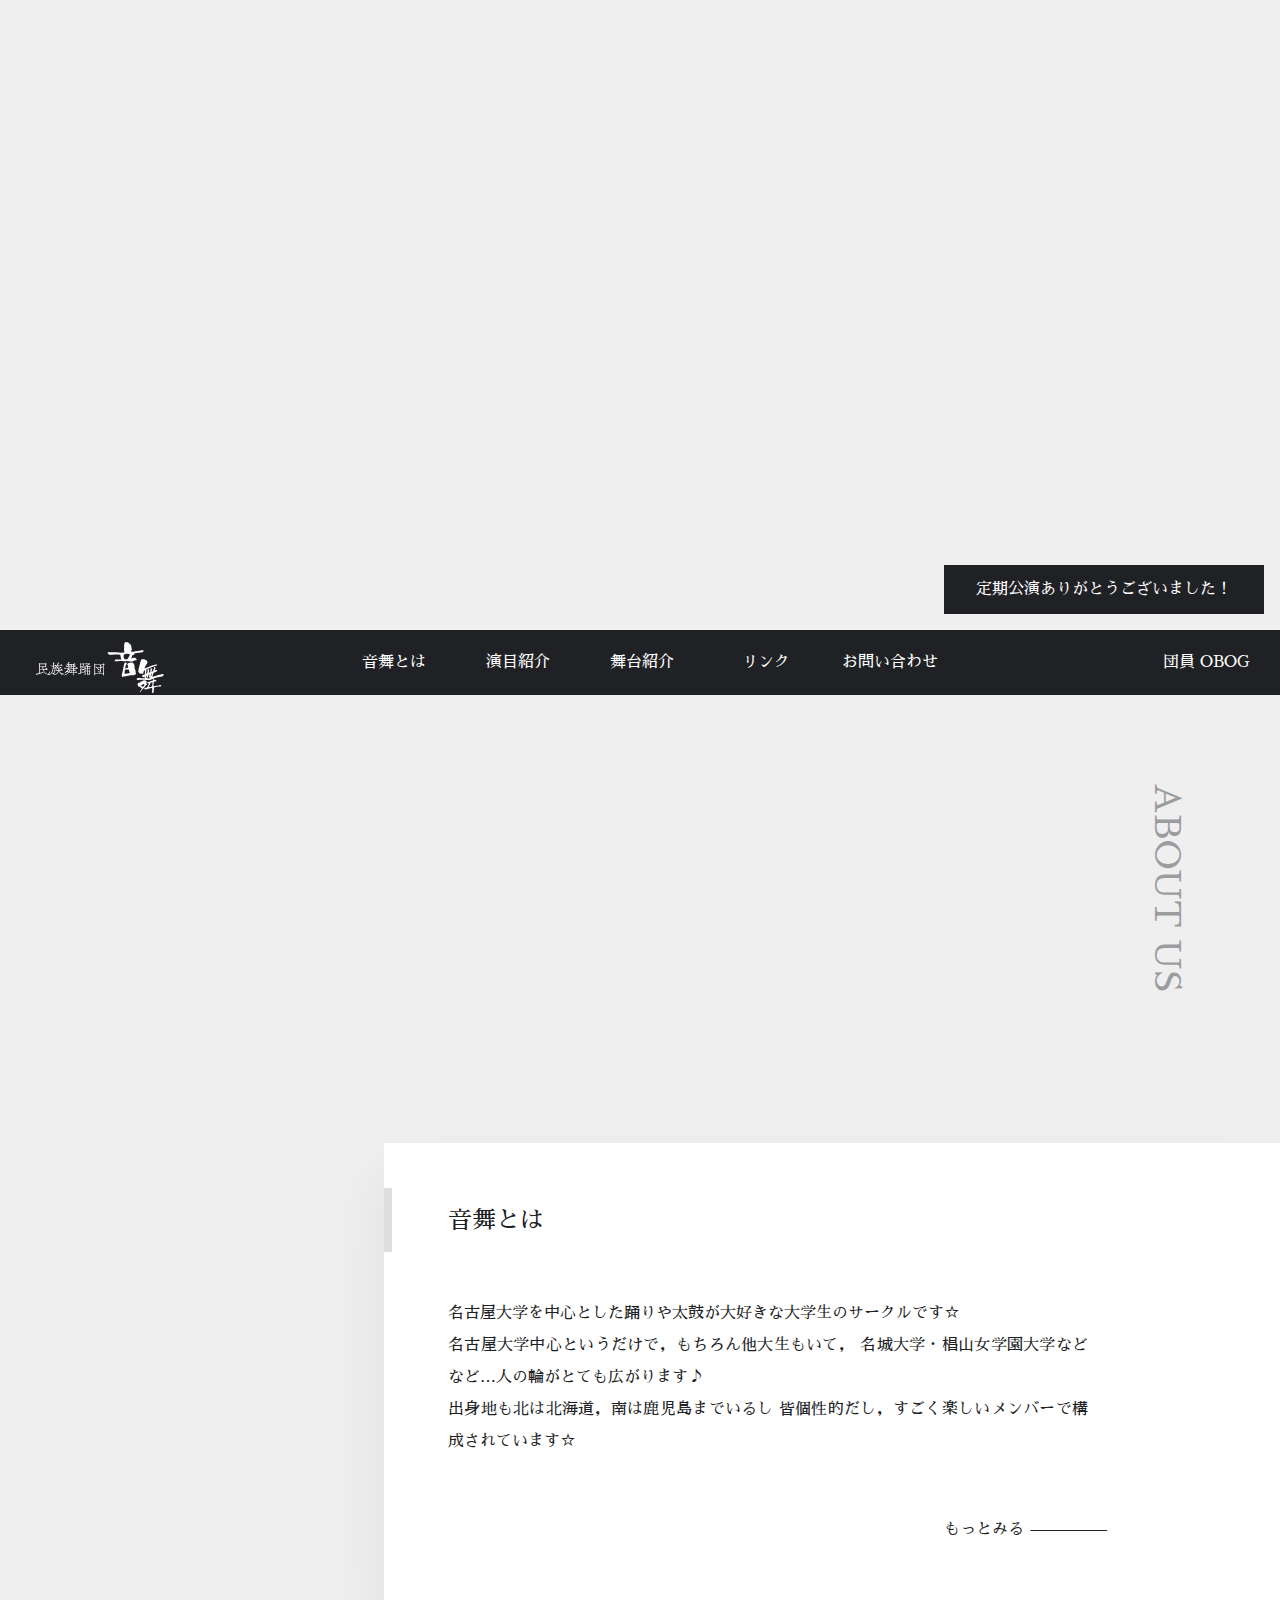
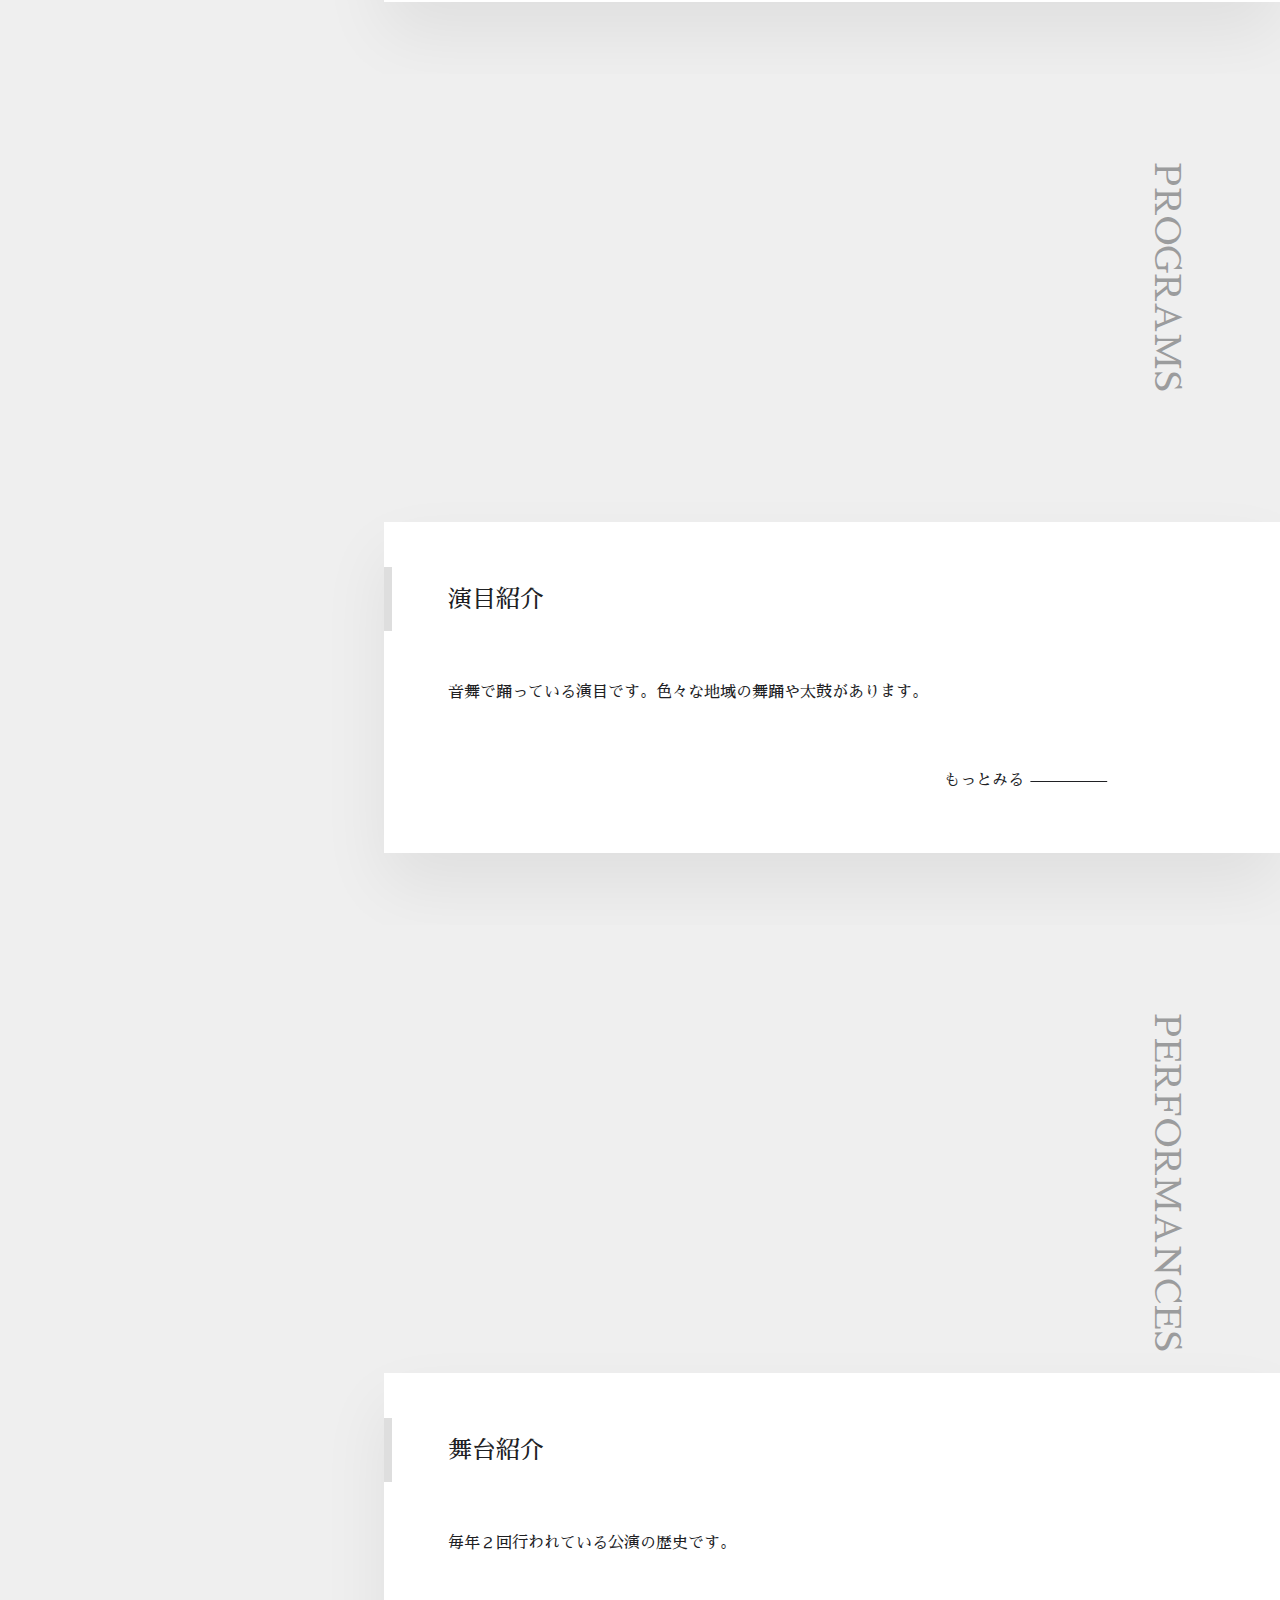
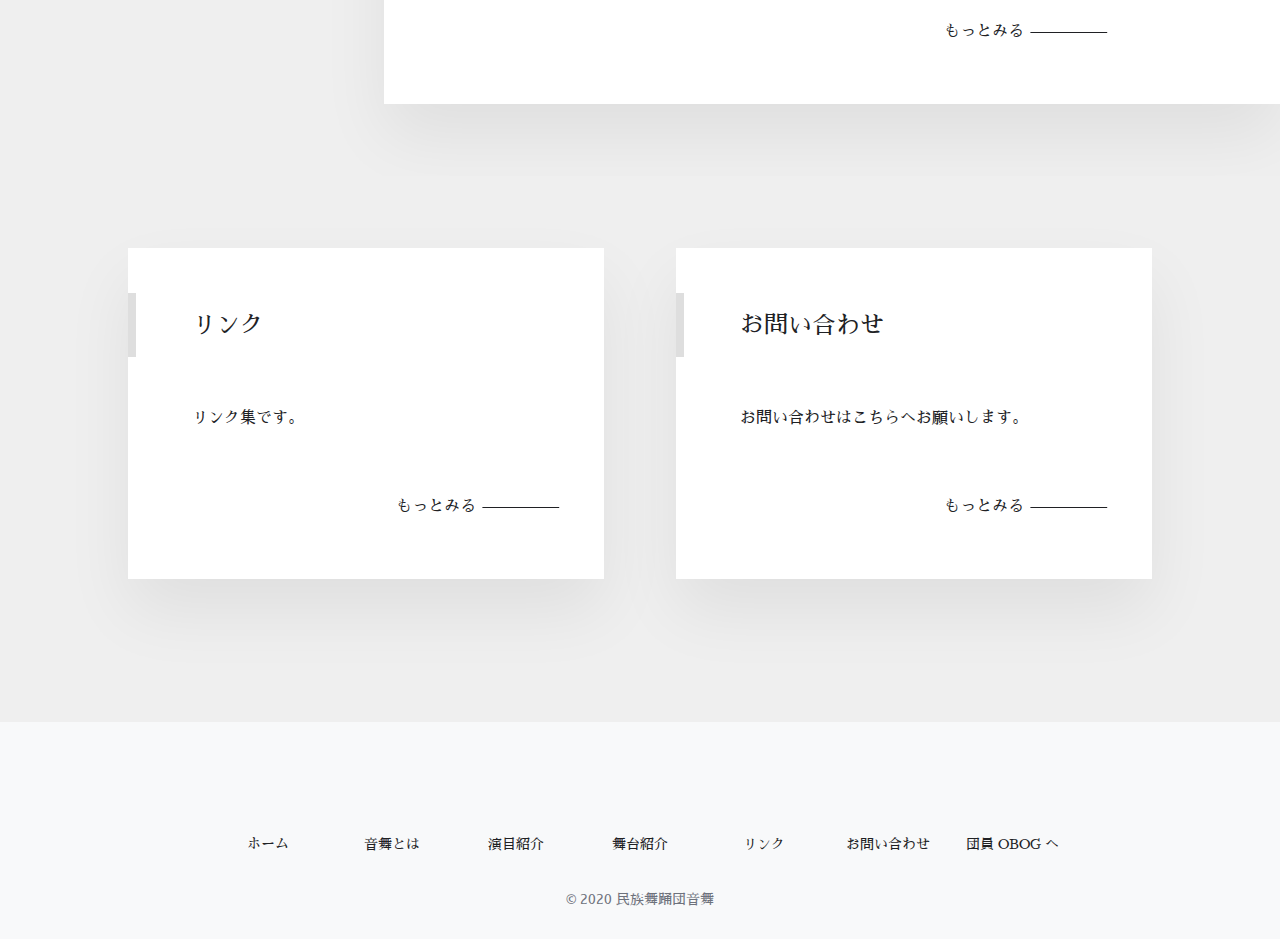
<file: index.html>
<!DOCTYPE html>
<html>

<head>
    <meta charset='utf-8'>
    <meta name='format-detection' content='telephone=no,address=no,email=no'>
    <meta name='viewport' content='width=device-width,user-scalable=no,maximum-scale=1,viewport-fit=cover'>
    <!-- <base href='http://www2.jimu.nagoya-u.ac.jp/minzokuonbu/'> -->
    <link rel='stylesheet' href='resources/css/style.css'>

    <title>民族舞踊団音舞</title>
</head>

<body ontouchend>
    <!-- HEADER -->
    <header class='header'>
        <div class='message'>定期公演ありがとうございました！</div>
    </header>

    <div class='ie'>
        Internet Explorer はサポート対象外です。 <br>
        Microsoft Edge をご使用ください。
    </div>

    <main>
        <nav>
            <input type='checkbox' class='btn' id='checked'>
            <label class='menu-btn' for='checked'>
                <span class='hum top'></span>
                <span class='hum middle'></span>
                <span class='hum bottom'></span>
            </label>

            <div class='nav'>
                <a href='index.html'><div class='logo'></div></a>
                <div class='wrapper header-wrapper'>
                    <a href='About/index.html' class='nav-text header-nav'>音舞とは</a>
                    <a href='Programs/index.html' class='nav-text header-nav'>演目紹介</a>
                    <a href='Performances/index.html' class='nav-text header-nav'>舞台紹介</a>
                    <a href='Link/index.html' class='nav-text header-nav'>リンク</a>
                    <a href='Contact/index.html' class='nav-text header-nav'>お問い合わせ</a>
                </div>
                <a href='OBOG/index.html' class='nav-text header-nav obog'>団員 OBOG</a>
                <div class='nav-sns'>
                    <a href='https://twitter.com/onb_u' class='nav-twitter icon'></a>
                    <a href='https://www.facebook.com/minzokuonbu/' class='nav-facebook icon'></a>
                    <a href='https://www.instagram.com/onsta__gram/' class='nav-instagram icon'></a>
                </div>
            </div>
        </nav>

        <div class='board info'>
            <div class='title'>お知らせ</div>
            <a href='template.html' class='article'><div class='date'>2020.12.24</div>定期公演のお知らせ定期公演のお知らせ定期公演のお知らせ</a>
            <a href='template.html' class='article'><div class='date'>2020.7.24</div>定期公演のお知らせ</a>
            <a href='template.html' class='article'><div class='date'>2020.1.1</div>定期公演のお知らせ</a>
            <a href='template.html' class='more'>もっとみる</a>
        </div>

        <div class='board-wrapper'>
            <div class='board-img about'></div>
            <div class='index'>ABOUT US</div>
            <div class='board'>
                <div class='title'>音舞とは</div>
                <p class='text'>名古屋大学を中心とした踊りや太鼓が大好きな大学生のサークルです☆<br>
                名古屋大学中心というだけで，もちろん他大生もいて，
                名城大学・椙山女学園大学などなど…人の輪がとても広がります♪<br>
                出身地も北は北海道，南は鹿児島までいるし
                皆個性的だし，すごく楽しいメンバーで構成されています☆</p>
                <a href='About/index.html' class='more'>もっとみる</a>
            </div>
        </div>

        <div class='board-wrapper'>
            <div class='board-img programs'></div>
            <div class='index'>PROGRAMS</div>
            <div class='board'>
                <div class='title'>演目紹介</div>
                <p class='text'>音舞で踊っている演目です。色々な地域の舞踊や太鼓があります。</p>
                <a href='Programs/index.html' class='more'>もっとみる</a>
            </div>
        </div>

        <div class='board-wrapper'>
            <div class='board-img preformances'></div>
            <div class='index'>PERFORMANCES</div>
            <div class='board'>
                <div class='title'>舞台紹介</div>
                <p class='text'>毎年２回行われている公演の歴史です。</p>
                <a href='Performances/index.html' class='more'>もっとみる</a>
            </div>
        </div>

        <div class='card-wrapper'>
            <div class='card link'>
                <div class='title'>リンク</div>
                <p class='text'>リンク集です。</p>
                <a href='Link/index.html' class='more'>もっとみる</a>
            </div>
            <div class='card contact'>
                <div class='title'>お問い合わせ</div>
                <p class='text'>お問い合わせはこちらへお願いします。</p>
                <a href='Contact/index.html' class='more'>もっとみる</a>
            </div>
        </div>
    </main>

    <!-- FOOTER -->
    <footer>
        <div class='list'>
            <div class='sns'>
                <a href='https://twitter.com/onb_u' class='twitter icon'></a>
                <a href='https://www.facebook.com/minzokuonbu/' class='facebook icon'></a>
                <a href='https://www.instagram.com/onsta__gram/' class='instagram icon'></a>
            </div>
            <div class='wrapper footer-wrapper'>
                <a href='index.html' class='nav-text footer-nav'>ホーム</a>
                <a href='About/index.html' class='nav-text footer-nav'>音舞とは</a>
                <a href='Programs/index.html' class='nav-text footer-nav'>演目紹介</a>
                <a href='Performances/index.html' class='nav-text footer-nav'>舞台紹介</a>
                <a href='Link/index.html' class='nav-text footer-nav'>リンク</a>
                <a href='Contact/index.html' class='nav-text footer-nav'>お問い合わせ</a>
                <a href='OBOG/index.html' class='nav-text footer-nav'>団員 OBOG へ</a>
                <div class='copyright'>© 2020 民族舞踊団音舞</div>
            </div>
        </div>
    </footer>
</body>

</html>
</file>
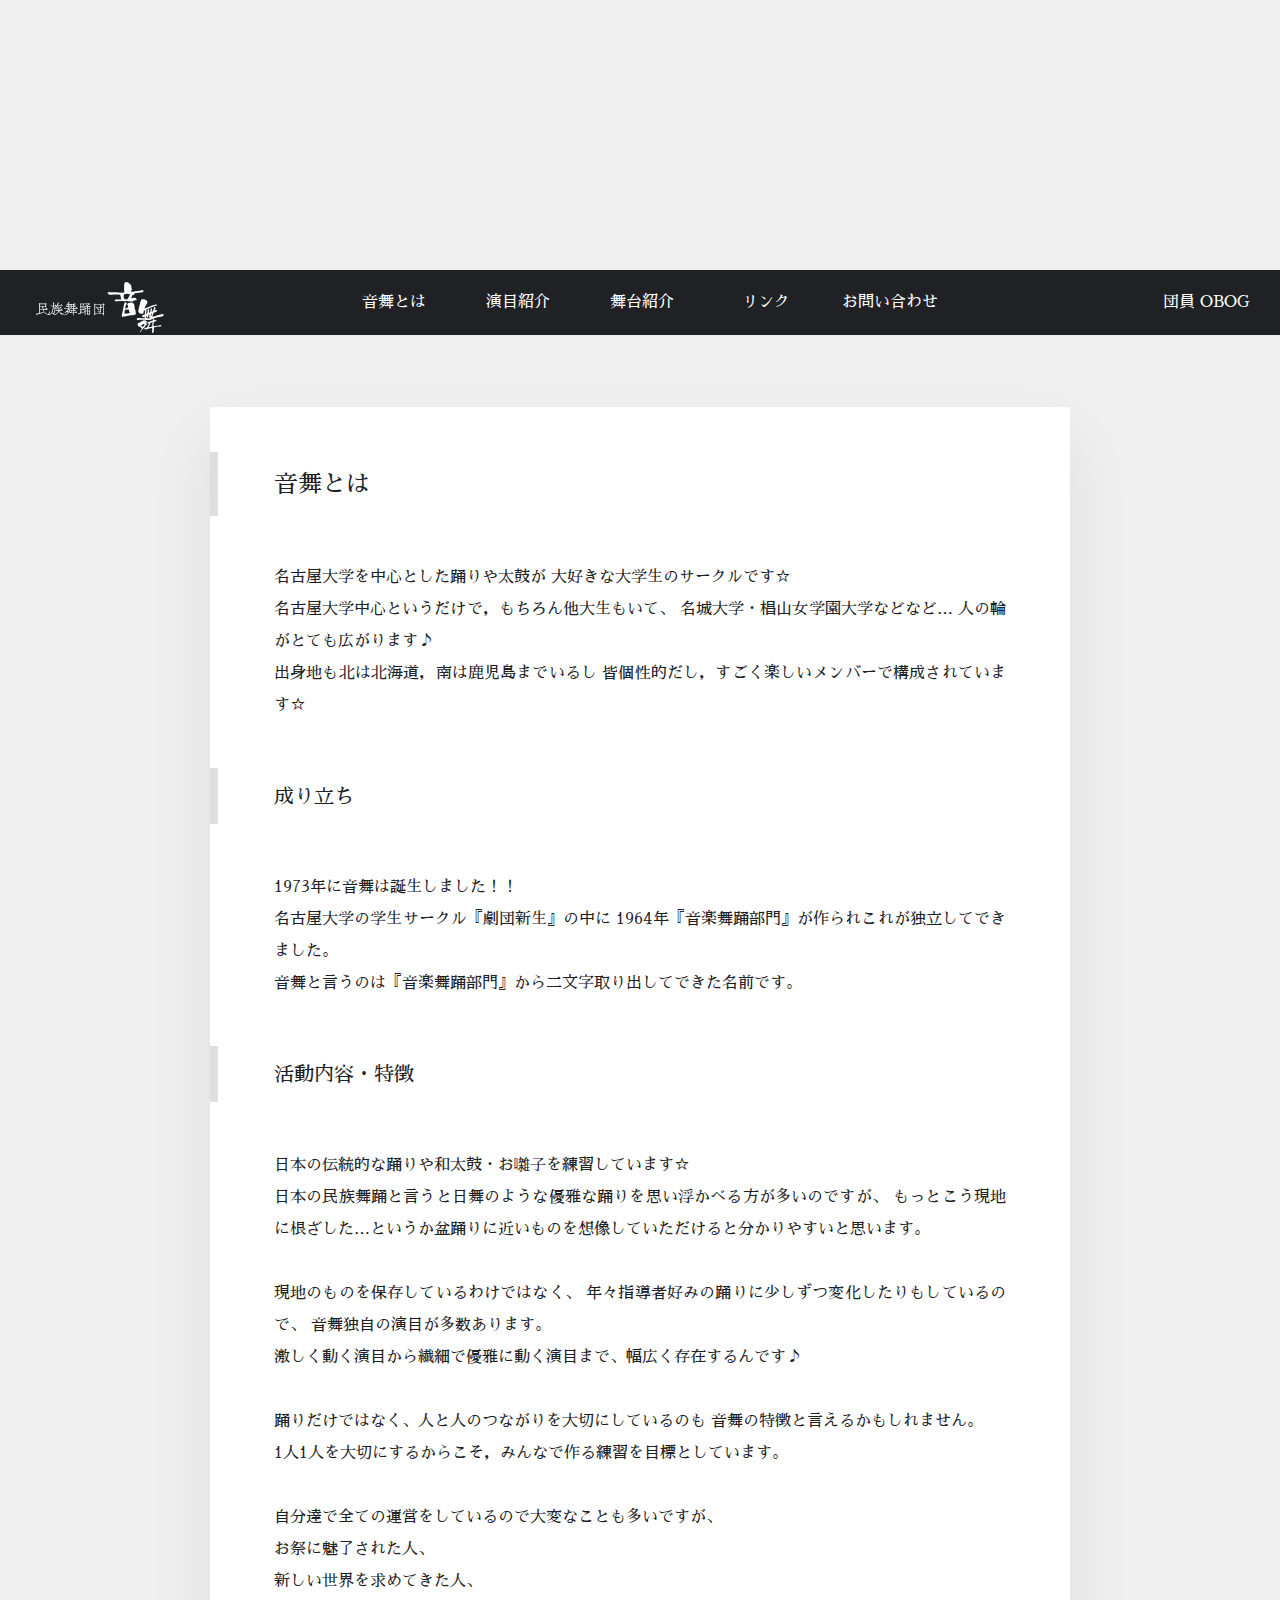
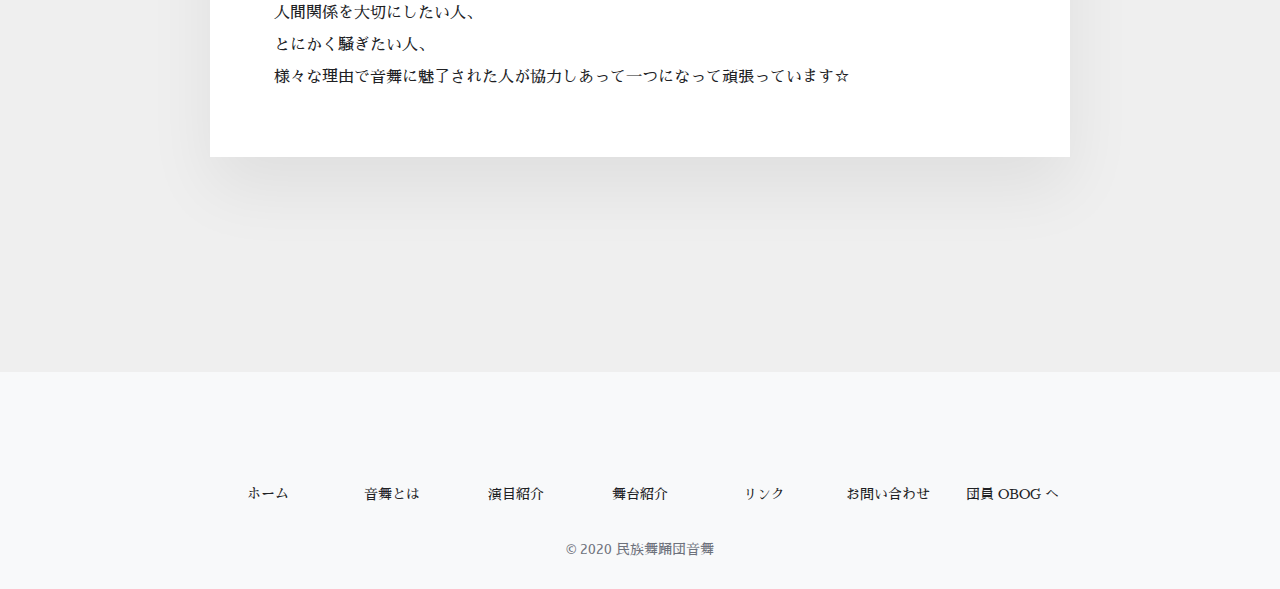
<file: About/index.html>
<!DOCTYPE html>
<html>

<head>
    <meta charset='utf-8'>
    <meta name='format-detection' content='telephone=no,address=no,email=no'>
    <meta name='viewport' content='width=device-width,user-scalable=no,maximum-scale=1,viewport-fit=cover'>
    <base href='https://yoshimine-mizuki.github.io/onbu_web'>
    <link rel='stylesheet' href='../resources/css/style.css'>

    <title>音舞とは - 民族舞踊団音舞</title>
</head>

<body ontouchend>
    <!-- HEADER -->
    <header class='sub-header sub-about'>
    </header>

    <div class='ie'>
        Internet Explorer はサポート対象外です。 <br>
        Microsoft Edge をご使用ください。
    </div>

    <main>
        <nav>
            <input type='checkbox' class='btn' id='checked'>
            <label class='menu-btn' for='checked'>
                <span class='hum top'></span>
                <span class='hum middle'></span>
                <span class='hum bottom'></span>
            </label>

            <div class='nav'>
                <a href='index.html'><div class='logo'></div></a>
                <div class='wrapper header-wrapper'>
                    <a href='About/index.html' class='nav-text header-nav'>音舞とは</a>
                    <a href='Programs/index.html' class='nav-text header-nav'>演目紹介</a>
                    <a href='Performances/index.html' class='nav-text header-nav'>舞台紹介</a>
                    <a href='Link/index.html' class='nav-text header-nav'>リンク</a>
                    <a href='Contact/index.html' class='nav-text header-nav'>お問い合わせ</a>
                </div>
                <a href='OBOG/index.html' class='nav-text header-nav obog'>団員 OBOG</a>
                <div class='nav-sns'>
                    <a href='https://twitter.com/onb_u' class='nav-twitter icon'></a>
                    <a href='https://www.facebook.com/minzokuonbu/' class='nav-facebook icon'></a>
                    <a href='https://www.instagram.com/onsta__gram/' class='nav-instagram icon'></a>
                </div>
            </div>
        </nav>

        <div class='sub-board'>
            <div class='title'>音舞とは</div>
            <p class='sub-text'>名古屋大学を中心とした踊りや太鼓が
            大好きな大学生のサークルです☆<br>
            名古屋大学中心というだけで，もちろん他大生もいて、
            名城大学・椙山女学園大学などなど…
            人の輪がとても広がります♪<br>
            出身地も北は北海道，南は鹿児島までいるし
            皆個性的だし，すごく楽しいメンバーで構成されています☆</p>
            <h1>成り立ち</h1>
            <p class='sub-text'>1973年に音舞は誕生しました！！<br>
            名古屋大学の学生サークル『劇団新生』の中に
            1964年『音楽舞踊部門』が作られこれが独立してできました。<br>
            音舞と言うのは『音楽舞踊部門』から二文字取り出してできた名前です。</p>
            <h1>活動内容・特徴</h1>
            <p class='sub-text'>日本の伝統的な踊りや和太鼓・お囃子を練習しています☆<br>
            日本の民族舞踊と言うと日舞のような優雅な踊りを思い浮かべる方が多いのですが、
            もっとこう現地に根ざした…というか盆踊りに近いものを想像していただけると分かりやすいと思います。<br>
            <br>
            現地のものを保存しているわけではなく、
            年々指導者好みの踊りに少しずつ変化したりもしているので、
            音舞独自の演目が多数あります。<br>
            激しく動く演目から繊細で優雅に動く演目まで、幅広く存在するんです♪<br>
            <br>
            踊りだけではなく、人と人のつながりを大切にしているのも
            音舞の特徴と言えるかもしれません。<br>
            1人1人を大切にするからこそ，みんなで作る練習を目標としています。<br>
            <br>
            自分達で全ての運営をしているので大変なことも多いですが、<br>
            お祭に魅了された人、<br>
            新しい世界を求めてきた人、<br>
            人間関係を大切にしたい人、<br>
            とにかく騒ぎたい人、<br>
            様々な理由で音舞に魅了された人が協力しあって一つになって頑張っています☆
            </p>
        </div>
    </main>

    <!-- FOOTER -->
    <footer>
        <div class='list'>
            <div class='sns'>
                <a href='https://twitter.com/onb_u' class='twitter icon'></a>
                <a href='https://www.facebook.com/minzokuonbu/' class='facebook icon'></a>
                <a href='https://www.instagram.com/onsta__gram/' class='instagram icon'></a>
            </div>
            <div class='wrapper footer-wrapper'>
                <a href='index.html' class='nav-text footer-nav'>ホーム</a>
                <a href='About/index.html' class='nav-text footer-nav'>音舞とは</a>
                <a href='Programs/index.html' class='nav-text footer-nav'>演目紹介</a>
                <a href='Performances/index.html' class='nav-text footer-nav'>舞台紹介</a>
                <a href='Link/index.html' class='nav-text footer-nav'>リンク</a>
                <a href='Contact/index.html' class='nav-text footer-nav'>お問い合わせ</a>
                <a href='OBOG/index.html' class='nav-text footer-nav'>団員 OBOG へ</a>
                <div class='copyright'>© 2020 民族舞踊団音舞</div>
            </div>
        </div>
    </footer>
</body>

</html>
</file>
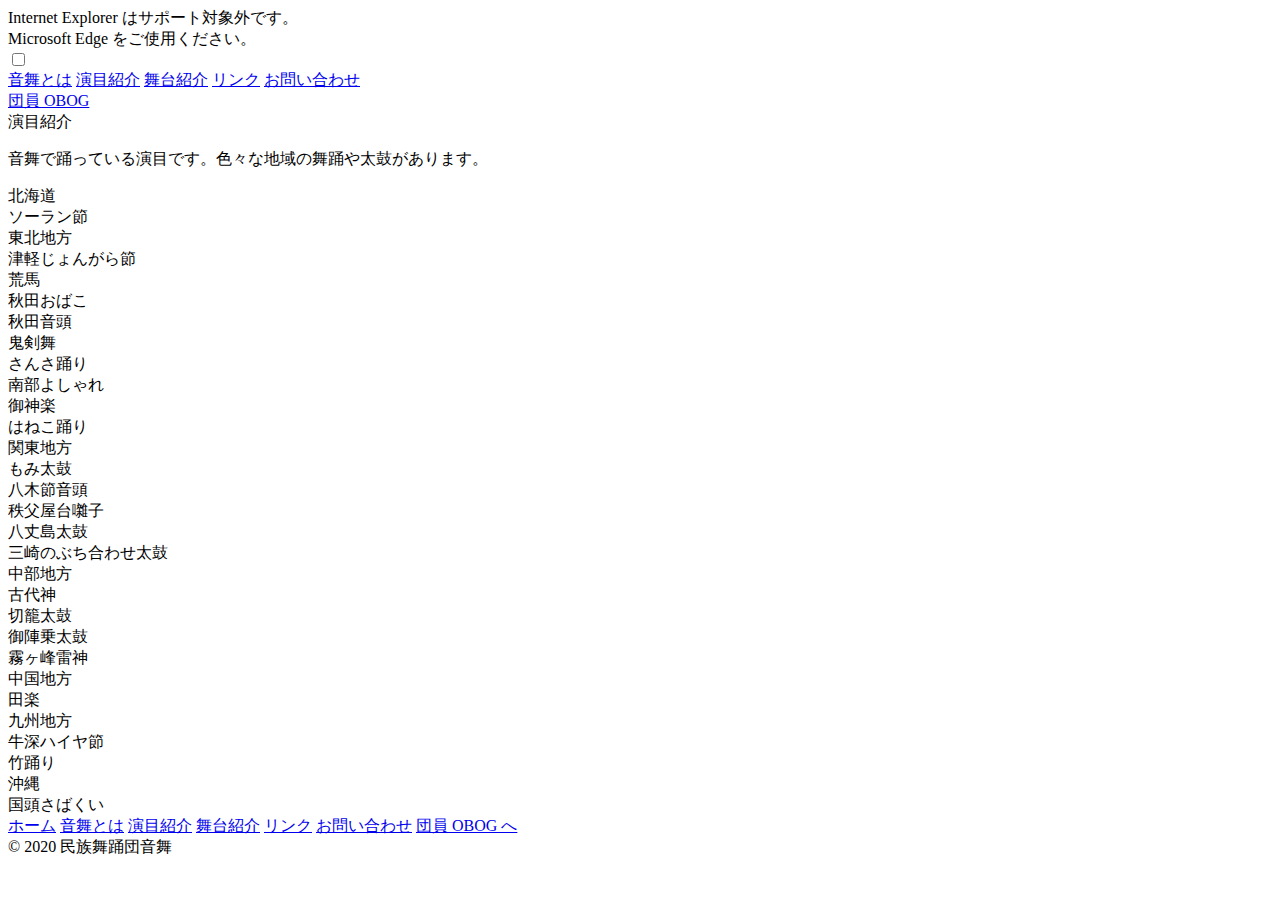
<file: Programs/index.html>
<!DOCTYPE html>
<html>

<head>
    <meta charset='utf-8'>
    <meta name='format-detection' content='telephone=no,address=no,email=no'>
    <meta name='viewport' content='width=device-width,user-scalable=no,maximum-scale=1,viewport-fit=cover'>
    <base href='http://onbu.starfree.jp'>
    <link rel='stylesheet' href='../resources/css/style.css'>

    <title>演目紹介 - 民族舞踊団音舞</title>
</head>

<body ontouchend onload='getJson();'>
    <!-- HEADER -->
    <header class='sub-header sub-programs'>
    </header>

    <div class='ie'>
        Internet Explorer はサポート対象外です。 <br>
        Microsoft Edge をご使用ください。
    </div>

    <main>
        <nav>
            <input type='checkbox' class='btn' id='checked'>
            <label class='menu-btn' for='checked'>
                <span class='hum top'></span>
                <span class='hum middle'></span>
                <span class='hum bottom'></span>
            </label>

            <div class='nav'>
                <a href='index.html'><div class='logo'></div></a>
                <div class='wrapper header-wrapper'>
                    <a href='About/index.html' class='nav-text header-nav'>音舞とは</a>
                    <a href='Programs/index.html' class='nav-text header-nav'>演目紹介</a>
                    <a href='Performances/index.html' class='nav-text header-nav'>舞台紹介</a>
                    <a href='Link/index.html' class='nav-text header-nav'>リンク</a>
                    <a href='Contact/index.html' class='nav-text header-nav'>お問い合わせ</a>
                </div>
                <a href='OBOG/index.html' class='nav-text header-nav obog'>団員 OBOG</a>
                <div class='nav-sns'>
                    <a href='https://twitter.com/onb_u' class='nav-twitter icon'></a>
                    <a href='https://www.facebook.com/minzokuonbu/' class='nav-facebook icon'></a>
                    <a href='https://www.instagram.com/onsta__gram/' class='nav-instagram icon'></a>
                </div>
            </div>
        </nav>

        <div class='sub-board'>
            <div class='title'>演目紹介</div>
            <p class='sub-text'>音舞で踊っている演目です。色々な地域の舞踊や太鼓があります。</p>
        </div>

        <div class='programs-wrapper'>
            <div class='local-wrapper'>
                <div class='local-title'>北海道</div>
                <div class='image_card-wrapper'>
                    <div class='image_card soran' onclick='details(this);'><div class='exp'>ソーラン節</div></div>
                </div>
            </div>
            <div class='local-wrapper'>
                <div class='local-title'>東北地方</div>
                <div class='image_card-wrapper'>
                    <div class='image_card jongara' onclick='details(this);'><div class='exp'>津軽じょんがら節</div></div>
                    <div class='image_card arauma' onclick='details(this);'><div class='exp'>荒馬</div></div>
                    <div class='image_card obako' onclick='details(this);'><div class='exp'>秋田おばこ</div></div>
                    <div class='image_card akita' onclick='details(this);'><div class='exp'>秋田音頭</div></div>
                    <div class='image_card kenbai' onclick='details(this);'><div class='exp'>鬼剣舞</div></div>
                    <div class='image_card sansa' onclick='details(this);'><div class='exp'>さんさ踊り</div></div>
                    <div class='image_card yoshare' onclick='details(this);'><div class='exp'>南部よしゃれ</div></div>
                    <div class='image_card kagura' onclick='details(this);'><div class='exp'>御神楽</div></div>
                    <div class='image_card haneko' onclick='details(this);'><div class='exp'>はねこ踊り</div></div>
                </div>
            </div>
            <div class='local-wrapper'>
                <div class='local-title'>関東地方</div>
                <div class='image_card-wrapper'>
                    <div class='image_card momi' onclick='details(this);'><div class='exp'>もみ太鼓</div></div>
                    <div class='image_card yagibushi' onclick='details(this);'><div class='exp'>八木節音頭</div></div>
                    <div class='image_card yatai' onclick='details(this);'><div class='exp'>秩父屋台囃子</div></div>
                    <div class='image_card hachijou' onclick='details(this);'><div class='exp'>八丈島太鼓</div></div>
                    <div class='image_card misaki' onclick='details(this);'><div class='exp'>三崎のぶち合わせ太鼓</div></div>
                </div>
            </div>
            <div class='local-wrapper'>
                <div class='local-title'>中部地方</div>
                <div class='image_card-wrapper'>
                    <div class='image_card kodaijin' onclick='details(this);'><div class='exp'>古代神</div></div>
                    <div class='image_card kiriko' onclick='details(this);'><div class='exp'>切籠太鼓</div></div>
                    <div class='image_card goji' onclick='details(this);'><div class='exp'>御陣乗太鼓</div></div>
                    <div class='image_card gamine' onclick='details(this);'><div class='exp'>霧ヶ峰雷神</div></div>
                </div>
            </div>
            <div class='local-wrapper'>
                <div class='local-title'>中国地方</div>
                <div class='image_card-wrapper'>
                    <div class='image_card dengaku' onclick='details(this);'><div class='exp'>田楽</div></div>
                </div>
            </div>
            <div class='local-wrapper'>
                <div class='local-title'>九州地方</div>
                <div class='image_card-wrapper'>
                    <div class='image_card haiya' onclick='details(this);'><div class='exp'>牛深ハイヤ節</div></div>
                    <div class='image_card take' onclick='details(this);'><div class='exp'>竹踊り</div></div>
                </div>
            </div>
            <div class='local-wrapper'>
                <div class='local-title'>沖縄</div>
                <div class='image_card-wrapper'>
                    <div class='image_card kunjan' onclick='details(this);'><div class='exp'>国頭さばくい</div></div>
                </div>
            </div>
        </div>

<!--         <div id='soran' class='board-wrapper'>
            <div class='board-img preformances'></div>
            <div class='board'>
                <div class='title'>ソーラン節</div>
                <p class='text'>ソーラン節は本来「沖揚音頭」と呼ばれる作業歌で、鰊漁のそれぞれの作業を唄った、船漕ぎ音頭、網起こし音頭、切声音頭、沖揚げ音頭のうち最後の沖揚げ音頭で、捕った魚を船から運搬用の船に引き上げるというもっとも激しい作業を表したものです。 <br>
                直径１メートル以上もある太くて重いタモ網を、卵を網に付けられる前に短時間でやらなくてはいけない重労働なのです。 <br>
                発祥は積丹半島の古平ですが現在は鰊漁をおこなっていません。ソーラン節の名前が広まっていく頃に衰退していったそうです。</p>
                <div class='grad'>
                    <input id='trigger1' class='grad-trigger' type='checkbox'>
                    <label class='grad-btn' for='trigger1'></label>
                    <div class='grad-item'>
                        <h1>ソーラン節の魅力</h1>
                        <p class='text'>マイムの動きがかっこいい。力強い海の男になりきることができます。 <br>
                        男は度胸！女も度胸！ <br><br>
                        声が命のエネルギーあふれる踊りです。<br>
                        ふりがそろうとき一体感を感じることができる素晴らしい踊りです。<br><br>
                        踊り手を船の船員と例えるなら、太鼓は船や波に例えられます。<br>
                        どっしりと構えて太鼓を打つことができます。</p>
                    </div>
                </div>
            </div>
        </div>-->

    </main>

    <div id='details_back' onclick='hide();' class='details-back'></div>
    <div id='details' class='details'>
        <div class='board-wrapper'>
            <div id='img' class='board-img'>
                <div class='close'  onclick='hide();'></div>
            </div>
            <div id='exp' class='sub-board'></div>
        </div>
    </div>

    <!-- FOOTER -->
    <footer>
        <div class='list'>
            <div class='sns'>
                <a href='https://twitter.com/onb_u' class='twitter icon'></a>
                <a href='https://www.facebook.com/minzokuonbu/' class='facebook icon'></a>
                <a href='https://www.instagram.com/onsta__gram/' class='instagram icon'></a>
            </div>
            <div class='wrapper footer-wrapper'>
                <a href='index.html' class='nav-text footer-nav'>ホーム</a>
                <a href='About/index.html' class='nav-text footer-nav'>音舞とは</a>
                <a href='Programs/index.html' class='nav-text footer-nav'>演目紹介</a>
                <a href='Performances/index.html' class='nav-text footer-nav'>舞台紹介</a>
                <a href='Link/index.html' class='nav-text footer-nav'>リンク</a>
                <a href='Contact/index.html' class='nav-text footer-nav'>お問い合わせ</a>
                <a href='OBOG/index.html' class='nav-text footer-nav'>団員 OBOG へ</a>
                <div class='copyright'>© 2020 民族舞踊団音舞</div>
            </div>
        </div>
    </footer>
</body>

<script type='text/javascript' charset='utf-8' async defer>

    var globalData;

    function $( e ) { return document.getElementById( e ); };

    function getJson() {

        var xmlhttp = new XMLHttpRequest();

        xmlhttp.onreadystatechange = function () {
            if ( xmlhttp.readyState == 4 ) {
                if ( xmlhttp.status == 200 ) {

                    globalData = JSON.parse( xmlhttp.responseText );

                }
            }
        }

        xmlhttp.open( "GET", "../resources/data.json" );
        xmlhttp.send();

    };

    function details( data ) {

        var getId = data.classList[1];

        $( "img" ).className = "board-img";

        var match = globalData.filter( function( item, index ) {
            if ( item.id == getId ) return true;
        } );

        var title = "<div class='title'><div class='sub-title'>" + match[0].place + "</div>" + match[0].name + "</div>";

        $( "details_back" ).classList.toggle( "active" );
        $( "details" ).classList.toggle( "active" );
        $( "details" ).scrollTop = 0;
        $( "img" ).classList.toggle( match[0].id );
        $( "exp" ).innerHTML = title + match[0].explanation;
        document.body.style.overflow = "hidden";

    }

    function hide() {

        $( "details_back" ).classList.remove( "active" );
        $( "details" ).classList.remove( "active" );
        document.body.style.overflow = "";

    }

</script>

</html>
</file>
<file: resources/css/style.css>
@import url( https://fonts.googleapis.com/css?family=Sawarabi+Mincho );

*:not( input ) {
    margin: 0;
    -webkit-touch-callout: none;
}
:root {
    --delay: .2s;
    --black: #202124;
    --gray: #20212440;
}

body {
    position: relative;
    min-height: 100vh;
    box-sizing: border-box;
    overflow-x: hidden;

    font-family: 'Sawarabi Mincho', YuMincho, '游明朝体', 'YuMincho', '游明朝', 'Yu Mincho', 'Hiragino Mincho ProN', 'ヒラギノ明朝 Pro W3', 'Times New Roman', HGS明朝E, メイリオ, Meiryo, serif;
    font-size: 16px;
    -webkit-font-smoothing: subpixel-antialiased;

    color: var( --black );
    background-color: #efefef;
}

header {
    position: relative;
    width: 100vw;
    height: 70vh;
}
header::before {
    content: '';
    display: block;
    position: fixed;
    top: 0;
    left: 0;
    width: 100vw;

    background: center center / cover no-repeat;
    background-image: url( http://www2.jimu.nagoya-u.ac.jp/minzokuonbu/images/top.jpg );
    overflow: hidden;
    z-index: -1;
}
.message {
    position: absolute;
    bottom: 16px;
    right: 16px;
    padding: 16px 32px;

    color: #fff;
    background: var( --black );
}
.header,
.header::before {
    height: 70vh;
}
.sub-header,
.sub-header::before {
    height: 30vh;
}
.sub-about::before {
    background-image: url( http://www2.jimu.nagoya-u.ac.jp/minzokuonbu/images/about.jpg );
}
.sub-programs::before {
    background-image: url( http://www2.jimu.nagoya-u.ac.jp/minzokuonbu/images/programs.jpg );
}
.sub-preformances::before {
    background-image: url( http://www2.jimu.nagoya-u.ac.jp/minzokuonbu/images/preformances.jpg );
}

.ie {
    display: none;
    position: fixed;
    top: 0;
    width: 432px;
    padding: 16px 32px;
    margin: 0 auto;
    z-index: 99;

    color: #fff;
    text-align: center;
    background: #F44336;
}

nav {
    position: sticky;
    z-index: 99;
    top: 0;
}
.btn {
    display: none;
}
.menu-btn {
    position: fixed;
    z-index: 999;
    top: 0;
    right: 0;
    width: 64px;
    height: 64px;

    background-color: var( --black );

    transform: translateX( 64px );
    transition: .4s ease;
}
.hum {
    position: absolute;
    top: 24px;
    left: 16px;
    width: 32px;
    height: 1px;

    background: #fff;

    transition: .4s ease;
}
.middle {
    background: none;
}
.middle:before,
.middle:after {
    content: '';
    display: block;
    position: absolute;
    top: 8px;
    width: 32px;
    height: 1px;

    background: #fff;

    transform: rotate( 0 );
    transition: .4s ease;
}
.bottom {
    top: 40px;
}

.btn:checked ~ .menu-btn {
    background: #fff;
}
.btn:checked ~ .menu-btn .hum.middle:before,
.btn:checked ~ .menu-btn .hum.middle:after {
    background: var( --black );
}
.btn:checked ~ .menu-btn .hum.top {
    transform: translateY( 12px ) scale( 0 );
}
.btn:checked ~ .menu-btn .hum.middle:before {
    transform: rotate( 45deg );
    transition: .6s cubic-bezier( .18, .89, .32, 1.28 );
}
.btn:checked ~ .menu-btn .hum.middle:after {
    transform: rotate( -45deg );
    transition: .6s cubic-bezier( .18, .89, .32, 1.28 );
}
.btn:checked ~ .menu-btn .hum.bottom {
    transform: translateY( -12px ) scale( 0 );
}
.btn:checked ~ .nav {
    opacity: 1;
    box-shadow: 0 36px 32px #0001;
    transform: translateY( 0 );
}

.nav {
    display: flex;
    position: relative;
    z-index: 2;
    top: 0;
    width: 100vw;
    height: auto;

    color: #fff;
    background-color: var( --black );

    justify-content: space-between;
}
.nav a,
.nav a:visited {
    display: block;
    color: #fff;
    text-decoration: none;
}
.logo {
    left: 32px;
    width: 128px;
    height: 64px;

    background: url( ../images/logo.svg ) no-repeat;
    background-size: 100%;

    transform: translate( 36px, 12px );
}
.vanish {
    width:128px;

    opacity: 0;
}
.wrapper {
    display: grid;
    position: relative;
    width: 620px;

    grid-template-columns: 124px 124px 124px 124px 124px;
}
.nav-text{
    position: relative;

    width: 108px;
    padding: 24px 8px;

    text-align: center;
    transition: .4s ease;
}
.obog {
    transform: translateX( -12px );
}

main {
    position: relative;
    width: 100vw;
    min-height: 75vh;
    padding-bottom: 144px;

    background-color: #efefef;
}
.board-wrapper {
    position: relative;
    width: 100vw;
    margin: 72px auto;
    overflow: hidden;
}
.sub {
    margin: auto;
}
.board-img {
    position: relative;
    width: 80%;
    height: 35vw;
    margin: 0 auto;
    z-index: 2;

    overflow: auto !important;
    background: center center / cover no-repeat;
}
/*.about {
    background-image: url( ../images/about.jpg );
}
.programs {
    background-image: url( ../images/programs.jpg );
}
.preformances {
    background-image: url( ../images/preformances.jpg );
}*/
.about {
    background-image: url( http://www2.jimu.nagoya-u.ac.jp/minzokuonbu/images/about.jpg );
}
.programs {
    background-image: url( http://www2.jimu.nagoya-u.ac.jp/minzokuonbu/images/programs.jpg );
}
.preformances {
    background-image: url( http://www2.jimu.nagoya-u.ac.jp/minzokuonbu/images/preformances.jpg );
}

.index {
    position: absolute;
    top: 16px;
    right: calc( 10vw - 34px );

    font-size: 36px;
    opacity: .4;
    writing-mode: vertical-rl;
}
.board {
    position: relative;
    top: -72px;
    left: 30vw;
    width: 70vw;
    z-index: 3;
    overflow: hidden;

    background: #fff;
    box-shadow: 0 32px 64px #0001;
}
.sub-board {
    position: relative;
    width: 70vw;
    max-width: 860px;
    margin: 72px auto;
    overflow: hidden;

    background: #fff;
    box-shadow: 0 32px 64px #0001;
}

.card-wrapper {
    display: flex;
    width: 80vw;
    margin: 0 auto;

    justify-content: space-between;
}
.card {
    position: relative;
    width: calc( 40vw - 36px );

    background: #fff;
    box-shadow: 0 32px 64px #0001;
}
.card .text {
    width: auto;
}

.title {
    position: relative;
    margin: 64px 0;
    padding: 0 64px;

    font-size: 24px;
    color: var( --black );
    /*writing-mode: vertical-rl;*/
}
h1:before,
.title:before {
    content: '';
    position: absolute;
    top: 50%;
    left: 0;
    width: 8px;
    height: 64px;

    opacity: .15;
    transform: translateY( -50% );
    background: var( --black );
}
.sub-title {
    font-size: 14px;
    opacity: .6;
}
.text {
    width: 50vw;
    margin: 32px 64px;

    line-height: 2em;
    text-align: justify;
    text-justify: inter-ideograph;
}
.sub-text {
    width: auto;
    margin: 64px;

    line-height: 2em;
    text-align: justify;
    text-justify: inter-ideograph;
}
h1{
    position: relative;
    margin: 64px 0;
    padding: 0 64px;

    font-weight: normal;
    font-size: 20px;
    color: var( --black );
}
h1:before {
    height: 56px;
}

.table-wrapper {
    display: flex;
    position: relative;
    width: calc( 100% - 64px );
    margin: 32px 0;

    justify-content: space-around;
}
table {
  border-collapse: collapse;
  border: solid 1px var( --black );
}
th, td {
    border: dashed 1px var( --gray );
    line-height: 1;
}
table th {
    width: 200px;
    padding: 12px;
    font-weight: normal;
    color: #fff;
    background: var( --black );
}
table td {
    width: 200px;
    padding: 12px;
}
tr:nth-child(even) {
    /*background: #d9d9d9;*/
}
.grad-btn::before {
    content: 'もっとみる';
}
.grad-item {
    position: relative;
    overflow: hidden;
    height: 0;
    transition: .4s ease;
}
.grad-trigger {
    display: none;
}
.grad-trigger:checked ~ .grad-btn::before {
    content: 'とじる';
}
.grad-trigger:checked ~ .grad-btn::after {
    transform: translate( 12px, 8px ) rotate( 225deg );
}
.grad-trigger:checked ~ .grad-item {
    height: auto;
}

.programs-wrapper {
    position: relative;
    width: 80vw;
    margin: 0 auto;
}
.local-wrapper {
    position: relative;
    display: flex;
    width: 100%;
    margin: 32px 0;
}
.local-title {
    position: relative;
    top: 1.2vw;
    width: 12.8vw;
    height: 20vw;
    padding-top: 16px;
    box-sizing: border-box;

    font-size: 24px;
    text-align: right;
    border-top: solid 1px var( --black );
}
.image_card-wrapper {
    display: grid;
    width: 67.2vw;

    grid-template-columns: 22.4vw 22.4vw 22.4vw;
}
.image_card {
    position: relative;
    width: 20vw;
    height: 20vw;
    margin: 1.2vw 2.4vw;
    overflow: hidden;

    background: center center / cover no-repeat;
    cursor: pointer;
}
.exp {
    position: relative;
    width: 20vw;
    height: 20vw;

    color: #fff;
    font-size: 20px;
    line-height: 20vw;
    text-align: center;
    white-space: nowrap;
    overflow: hidden;
    text-overflow: ellipsis;
    background: #0008;

    opacity: 0;
    transform: scale( 1.2 );
    transition: .4s ease;
}
.image_card::after {
    content: 'もっとみる';
    position: absolute;
    width: 20vw;
    bottom: 16px;
    left: 0;

    color: #fff;
    font-size: 14px;
    text-align: center;

    opacity: 0;
    transform: scale( 1.2 );
    transition: .4s ease;
}
.image_card:hover > .exp {
    opacity: 1;
    transform: scale( 1 );
}
.image_card:hover::after {
    opacity: 1;
    transform: scale( 1 );
}
.soran {
    background-image: url( http://www2.jimu.nagoya-u.ac.jp/minzokuonbu/repa/picture/15_t/2015%E3%82%BD%E3%83%BC%E3%83%A9%E3%83%B3%E7%AF%80.png );
}
.jongara {
    background-image: url( http://www2.jimu.nagoya-u.ac.jp/minzokuonbu/repa/picture/13_m/13m_jon01.jpg );
}
.arauma {
    background-image: url( http://www2.jimu.nagoya-u.ac.jp/minzokuonbu/repa/picture/11_t/11t%20uma03.jpg );
}
.obako {
    background-image: url( http://www2.jimu.nagoya-u.ac.jp/minzokuonbu/repa/picture/12_m/12m%20obako01.jpg );
}
.akita {
    background-image: url( http://www2.jimu.nagoya-u.ac.jp/minzokuonbu/repa/picture/13_m/13m_akita01.jpg );
}
.kenbai {
    background-image: url( http://www2.jimu.nagoya-u.ac.jp/minzokuonbu/repa/picture/13_m/13m_kenbai03.jpg );
}
.sansa {
    background-image: url( http://www2.jimu.nagoya-u.ac.jp/minzokuonbu/repa/picture/13_m/13m_sansa01.jpg );
}
.yoshare {
    background-image: url( http://www2.jimu.nagoya-u.ac.jp/minzokuonbu/repa/%E6%BC%94%E7%9B%AE%E7%B4%B9%E4%BB%8B2018/enmoku_yosyare.jpg );
}
.kagura {
    background-image: url( http://www2.jimu.nagoya-u.ac.jp/minzokuonbu/repa/%E6%BC%94%E7%9B%AE%E7%B4%B9%E4%BB%8B2019/enmoku_kagura1.jpg );
}
.haneko {
    background-image: url( http://www2.jimu.nagoya-u.ac.jp/minzokuonbu/repa/picture/13_m/13m_haneko01.jpg );
}
.momi {
    background-image: url( http://www2.jimu.nagoya-u.ac.jp/minzokuonbu/repa/picture/11_t/11t%20momi01.jpg );
}
.yagibushi {
    background-image: url( http://www2.jimu.nagoya-u.ac.jp/minzokuonbu/repa/picture/11_t/11t%20yagi03.jpg );
}
.yatai {
    background-image: url( http://www2.jimu.nagoya-u.ac.jp/minzokuonbu/repa/%E6%BC%94%E7%9B%AE%E7%B4%B9%E4%BB%8B2019/enmoku_yatai1.jpg );
}
.hachijou {
    background-image: url( http://www2.jimu.nagoya-u.ac.jp/minzokuonbu/repa/picture/13_m/13m_hacijou01.jpg );
}
.misaki {
    background-image: url( http://www2.jimu.nagoya-u.ac.jp/minzokuonbu/repa/picture/13_m/13m_misaki01.jpg );
}
.kodaijin {
    background-image: url( http://www2.jimu.nagoya-u.ac.jp/minzokuonbu/repa/%E6%BC%94%E7%9B%AE%E7%B4%B9%E4%BB%8B2018/enmoku_kodaijin.jpg );
}
.kiriko {
    background-image: url( http://www2.jimu.nagoya-u.ac.jp/minzokuonbu/repa/picture/13_m/13m_kiriko01.jpg );
}
.goji {
    background-image: url( http://www2.jimu.nagoya-u.ac.jp/minzokuonbu/repa/picture/08_t/08goji.JPG );
}
.gamine {
    background-image: url( http://www2.jimu.nagoya-u.ac.jp/minzokuonbu/repa/picture/11_t/11t%20gamine01.jpg );
}
.dengaku {
    background-image: url( http://www2.jimu.nagoya-u.ac.jp/minzokuonbu/repa/%E6%BC%94%E7%9B%AE%E7%B4%B9%E4%BB%8B2018/dengaku2.jpg );
}
.haiya {
    background-image: url( http://www2.jimu.nagoya-u.ac.jp/minzokuonbu/repa/%E6%BC%94%E7%9B%AE%E7%B4%B9%E4%BB%8B2019/enmoku_haiya1.jpg );
}
.take {
    background-image: url( http://www2.jimu.nagoya-u.ac.jp/minzokuonbu/repa/picture/11_t/11t%20take01.jpg );
}
.kunjan {
    background-image: url( http://www2.jimu.nagoya-u.ac.jp/minzokuonbu/repa/%E6%BC%94%E7%9B%AE%E7%B4%B9%E4%BB%8B2018/kunjan.jpg );
}

.article {
    display: block;
    position: relative;
    width: calc( 100% - 32px );
    padding: 16px;

    white-space: nowrap;
    overflow: hidden;
    text-overflow: ellipsis;

    transition: .4s ease;
}
.article::after {
    content: '';
    position: absolute;
    bottom: 0;
    left: 16px;
    width: calc( 100% - 32px );
    height: 1px;

    opacity: .1;
    background: var( --black );
}
.article:hover {
    opacity: .5;
}
.date {
    display: inline-block;
    width: 80px;
    padding: 0 16px;
    opacity: .5;
    text-align: right;
}

.grad-btn,
.more {
    display: block;
    position: relative;
    margin: 32px 0 32px 0;
    padding: 32px 20vw 32px 0;

    text-align: right;

    transition: .4s ease;
}
.grad-btn::after {
    content: '';
    position: absolute;
    width: 12px;
    height: 12px;

    border-bottom: solid 1px var( --black );
    border-right: solid 1px var( --black );
    transition: .4s ease;
    transform: translateX( 12px ) rotate( 45deg );
}
.grad-btn:hover {
    transform: translateY( 6px );
}
.more::before {
    content: '';
    position: absolute;
    top: 50%;
    right: calc( 20vw - 64px );
    width: 64px;
    height: 1px;

    background: var( --black );

    transition: .4s ease;
    transform: translateX( 20% ) scaleX( 1.2 );
}
.card .more {
    position: relative;
    bottom: 0;
    padding: 32px 128px 32px 0;
}
.card .more::before {
    right: 64px;
}
.more:hover {
    transform: translateX( 16px );
}
.more:hover:before {
    transform: translateX( calc( 50% - 16px ) ) scale( 1 );
}

.info {
    display: none;
}

.details-back {
    position: fixed;
    top: 0;
    width: 100vw;
    height: 100vh;
    visibility: hidden;
    z-index: 99;

    background: #000a;

    opacity: 0;
    transition: ease .4s;
}
.details {
    position: fixed;
    top: 0;
    width: 100vw;
    height: 100vh;
    visibility: hidden;
    z-index: 99;

    overflow: scroll;

    opacity: 0;
    transition: ease .4s;
}
.active {
    visibility: visible;

    opacity: 1;
}
.close {
    position: absolute;
    top: 0;
    right: 0;
    width: 64px;
    height: 64px;

    background: #0008;
    cursor: pointer;
}
.close:before,
.close:after {
    content: '';
    display: block;
    position: absolute;
    top: 30px;
    right: 16px;
    width: 32px;
    height: 1px;

    background: #fff;

    transform: rotate( 0 );
    transition: .4s ease;
}
.close:before {
    transform: rotate( 45deg );
}
.close:after {
    transform: rotate( -45deg );
}

#img, #exp {
    opacity: 0;
    transition: .4s ease;
}
#img {
    transform: translateY( 5vh ) scale( .95 );
}
#exp {
    transform: translateY( 10vh ) scale( .95 );
}

.active #img, .active #exp {
    opacity: 1;
    transition: .6s cubic-bezier( .4, 0, .2, 1 ) .1s;
}
.active #img {
    transform: translateY( 0 ) scale( 1 );
}
.active #exp {
    transform: translateY( 0 ) scale( 1 );
}

footer {
    position: absolute;
    bottom: 0;
    width: 100vw;
    height: 1px;
}
main a,
main a:visited,
.article,
.article a,
footer a,
footer a:visited {
    display: block;
    color: var( --black );
    text-decoration: none;
}
.list {
    z-index: 9;

    font-size: 14px;
    color: var( --black );
    text-align: center;
    background-color: #f8f9fa;
}

.sns,
.nav-sns {
    display: grid;
    width: 225px;
    height: 75px;
    padding: 16px 0 0;
    margin: 0 auto;

    grid-template-columns: 75px 75px 75px;
}
.nav-sns {
    display: none;
}
.icon {
    position: relative;

    transition: .3s ease;
}
.twitter {
    background: url( https://icongr.am/simple/twitter.svg ) no-repeat center;
}
.facebook {
    background: url( https://icongr.am/simple/facebook.svg ) no-repeat center;
}
.instagram {
    background: url( https://icongr.am/simple/instagram.svg ) no-repeat center;
}
.twitter:hover {
    background: url( https://icongr.am/simple/twitter.svg?colored ) no-repeat center;
}
.facebook:hover {
    background: url( https://icongr.am/simple/facebook.svg?colored ) no-repeat center;
}
.instagram:hover {
    background: url( https://icongr.am/simple/instagram.svg?colored ) no-repeat center;
}

.nav-twitter {
    background: url( https://icongr.am/simple/twitter.svg?color=ffffff ) no-repeat center;
    background-size: 50%;
}
.nav-facebook {
    background: url( https://icongr.am/simple/facebook.svg?color=ffffff ) no-repeat center;
    background-size: 50%;
}
.nav-instagram {
    background: url( https://icongr.am/simple/instagram.svg?color=ffffff ) no-repeat center;
    background-size: 50%;
}

.footer-wrapper{
    width: 868px;
    margin: 0 auto;

    grid-template-columns: 124px 124px 124px 124px 124px 124px 124px;
}

.header-nav::before,
.footer-nav::before {
    content: '';
    position: absolute;
    top: 64px;
    left: 0;
    width: 124px;
    height: 1px;

    background: #fff;

    transform: scaleX( 0 );
    transition: .3s ease;
}
.footer-nav::before{
    background: var( --black );
}
.header-nav:hover::before,
.footer-nav:hover::before {
    transform: scaleX( .4 );
}

.copyright {
    margin: 16px 0 32px;
    grid-column: 1 / 8;

    color: #6e727c;
}

@media screen and ( orientation: portrait ) {

    header::before {
        position: fixed;
        background: url( http://www2.jimu.nagoya-u.ac.jp/minzokuonbu/picture/2020%20meidaisai_TOP.JPG ) center center / cover no-repeat;
    }
    .message {
        width: 100vw;
        bottom: 0;
        right: 0;
        padding: 16px 0;

        white-space: nowrap;
        overflow: hidden;
        text-overflow: ellipsis;
        text-align: center;
    }

    nav {
        position: absolute;
    }

    .menu-btn {
        transform: translateX( 0 );
    }

    .nav {
        display: block;
        position: fixed;
        height: 100vh;
        overflow: hidden;

        opacity: 0;
        transition: .6s cubic-bezier( .4, 0, .2, 1 );
        transform: translateY( -100vh );
    }
    .logo {
        position: absolute;
        top: 18px;
        left: 50%;
        width: 180px;
        height: 72px;
        transform: translate( -50% , 36px );
    }
    .header-wrapper {
        display: block;
        width: auto;
        margin: 144px 0 0;
    }
    .header-nav {
        width: calc( 100vw - 96px );
        margin: 0 auto;
        opacity: 0;
    }
    .btn:checked ~ .nav .header-nav {
        animation: nav_appear .6s ease forwards;
    }
    .obog {
        animation-delay: calc( var( --delay ) + 1s ) !important;
    }
    .header-nav:nth-child(1) {
        animation-delay: var( --delay ) !important;
    }
    .header-nav:nth-child(2) {
        animation-delay: calc( var( --delay ) + .2s ) !important;
    }
    .wrapper .header-nav:nth-child(3) {
        animation-delay: calc( var( --delay ) + .4s ) !important;
    }
    .header-nav:nth-child(4) {
        animation-delay: calc( var( --delay ) + .6s ) !important;
    }
    .header-nav:nth-child(5) {
        animation-delay: calc( var( --delay ) + .8s ) !important;
    }

    main {
        padding-top: 72px;
        padding-bottom: 72px;
    }

    .board-wrapper {
        margin: 0;
    }
    .board-img {
        width: 100%;
        height: 30vh;
    }
    .board {
        top: 0;
        left: 0;
        width: 100vw;
        margin-bottom: 72px;
    }
    .index {
        display: none;
    }
    .text {
        width: auto;
    }
    .board:before {
        top: 0;
        left: 50%;
        width: 64px;
        height: 8px;

        opacity: .1;
        background: var( --black );

        transform: translateX( -50% );
    }

    .card-wrapper {
        width: 100vw;
        margin: 0;
        flex-direction: column;
    }
    .card {
        width: 100vw;
        margin-bottom: 72px;
    }
    .more {
        padding: 0 128px 0 0;
    }
    .more:before {
        right: 64px;
    }

    .sub-board {
        width: 100vw;
        margin: 0;
    }

    .programs-wrapper {
        width: 100vw;
        overflow: hidden;
    }
    .local-wrapper {
        display: block;
    }
    .local-title {
        top: 5vw;
        width: 100vw;
        margin-left: 16px;
        padding-top: 0;

        text-align: left;
        border: none;
    }
    .image_card-wrapper {
        width: 100vw;
        grid-template-columns: 33.3vw 33.3vw 33.3vw;
    }
    .image_card {
        width: 33.3vw;
        height: 33.3vw;
        margin: 0;

        border: solid 1px #efefef;
        box-sizing: border-box;
    }
    .image_card::after {
        width: 33.3vw;

        font-size: 12px;
    }
    .exp {
        width: 33.3vw;
        height: 33.3vw;
        font-size: 16px;
        line-height: 33.3vw;
    }

    .footer-wrapper {
        width: 248px;
        margin: 0 auto;
        grid-template-columns: 124px 124px;
    }
    .footer-nav {
        opacity: 1;
    }
    .copyright {
        grid-column: 1 / 3;
    }
    .header-nav::before,
    .footer-nav::before {
        content: none;
    }

}

@media screen and ( orientation: portrait ) and ( min-height: 768px ) {
    .nav-sns {
        display: grid;
        opacity: 0;
    }
    .btn:checked ~ .nav .nav-sns {
        animation: nav_appear .6s ease 1.5s forwards;
    }
}

@media all and (-ms-high-contrast: none) {
    .ie {
        display: block;
    }
}

@keyframes nav_appear {
    0% {
        opacity: 0;
        transform: translateX( -8px );
    }
    100% {
        opacity: 1;
        transform: translateX( 0 );
    }
}

::selection {
    background: #b3d4fc;
}
::-moz-selection {
    background: #b3d4fc;
}
</file>
